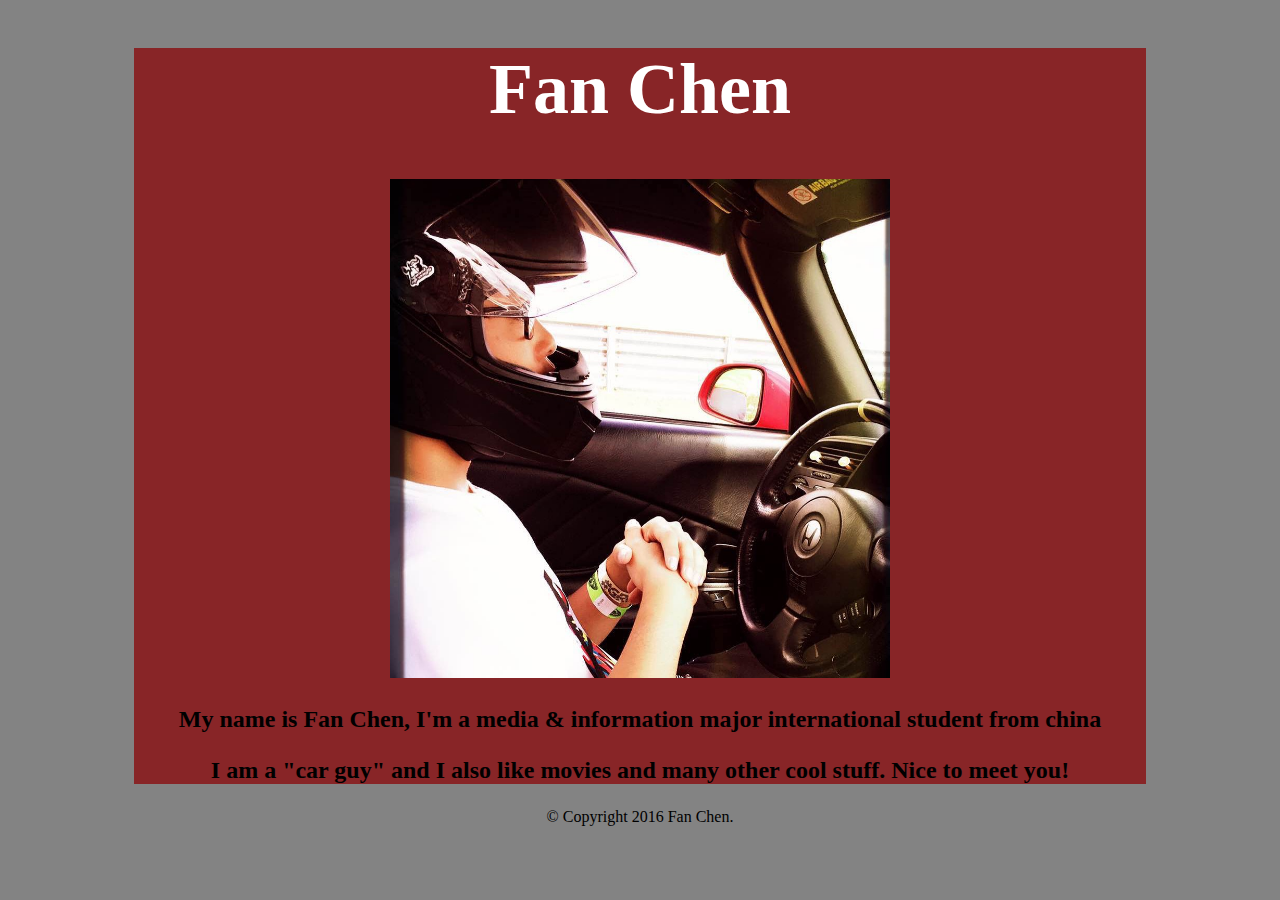
<file: index.html>
<!doctype html>
<html class="no-js" lang="en">

    <head>
	<meta charset="UTF-8">
	<title>fan chen</title>
    <link href="stylesheet.css" rel="stylesheet" type="text/css">
    </head>
    
    <body>
    <div id="header">
    <h1>Fan Chen</h1>
<center><img src="IMG_7725.JPG" width="500" height="499" alt=""/></center>
    <h2>
    <p>My name is Fan Chen, I'm a media & information major international student from china</p>
    <p>I am a "car guy" and I also like movies and many other cool stuff. Nice to meet you! </p>
    
    </h2>
    </div>
    </body>
    <footer>
			<div class="row">
				<div class="col">
					<p>© Copyright 2016 Fan Chen.</p>
				</div>
			</div>
		</footer>
</html>
</file>
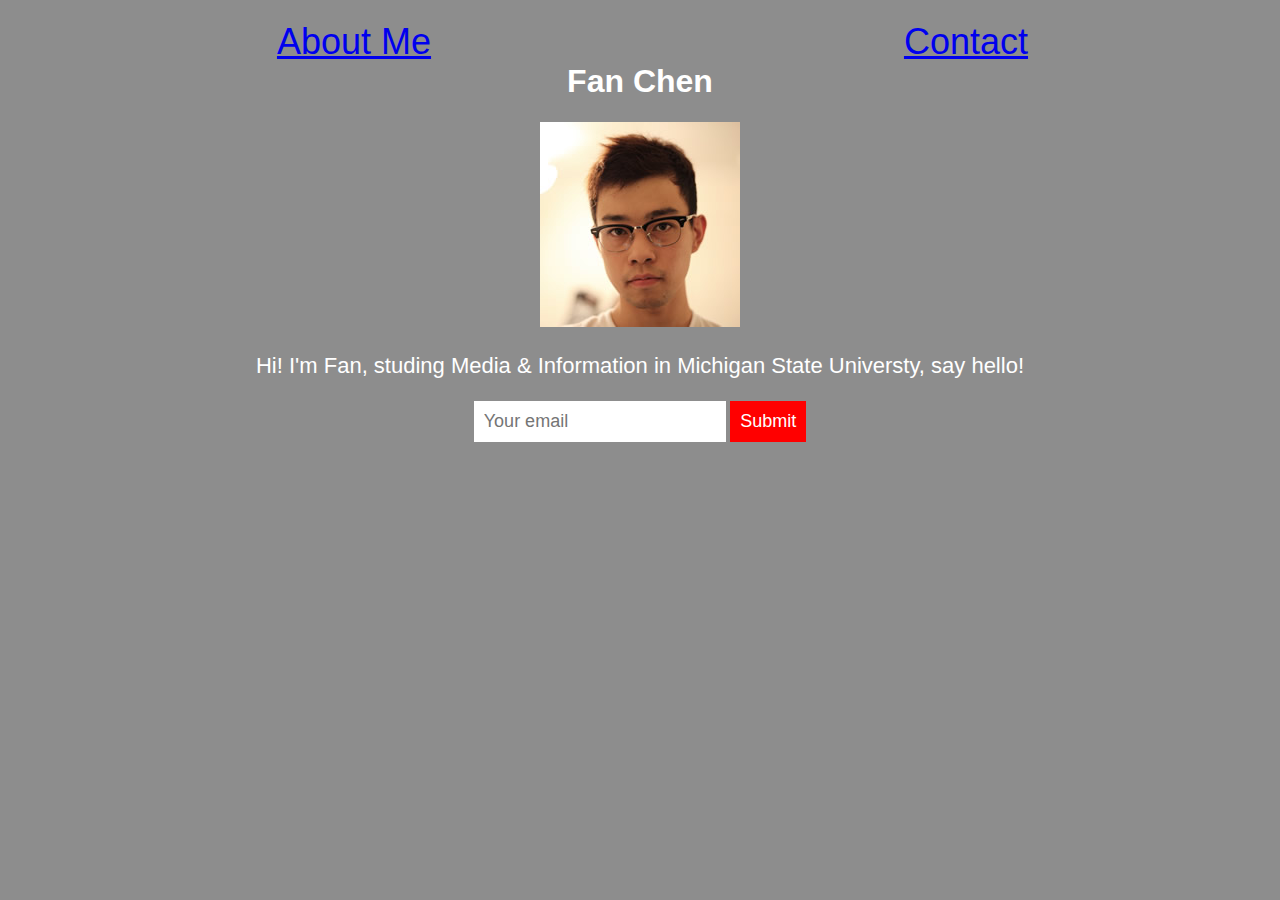
<file: CSS Selector Lab/index.html>
<!DOCTYPE html>
<head>
  <title>Fan Chen</title>
  <style>
    body {
      text-align: center;
      background:#8D8D8D;
      color: white;
      font-family: helvetica;
    }
    p {
      font-size: 22px;
    }
    input {
      border: 0;
      padding: 10px;
      font-size: 18px;
    }
    input[type="submit"] {
      background: red;
      color: white;
    }
	
	div#nav {
	  margin-left:0;
	  padding:0;
	}

	li {
		width: 50%;
		color:#000000;
		font-size:36px;
		text-decoration:none;
		list-style-type:none;
		float: left;
		
	}
  </style>
</head>
<body>
<div id="nav">
	<ul>
    	<li><a href="index.html">About Me</a></li>
        <li><a href="Contact.html">Contact</a></li>
    </ul>
</div>

<div id="container">
	<header>
  <h1>Fan Chen</h1>
  <img src="FullSizeRender.jpg" width="200" height="205" alt=""/>
<p>Hi! I'm Fan, studing Media & Information in Michigan State Universty, say hello! </p>
  <input type="email" placeholder="Your email">
  <input type="submit">
  </header>
</div>
</body>
</file>
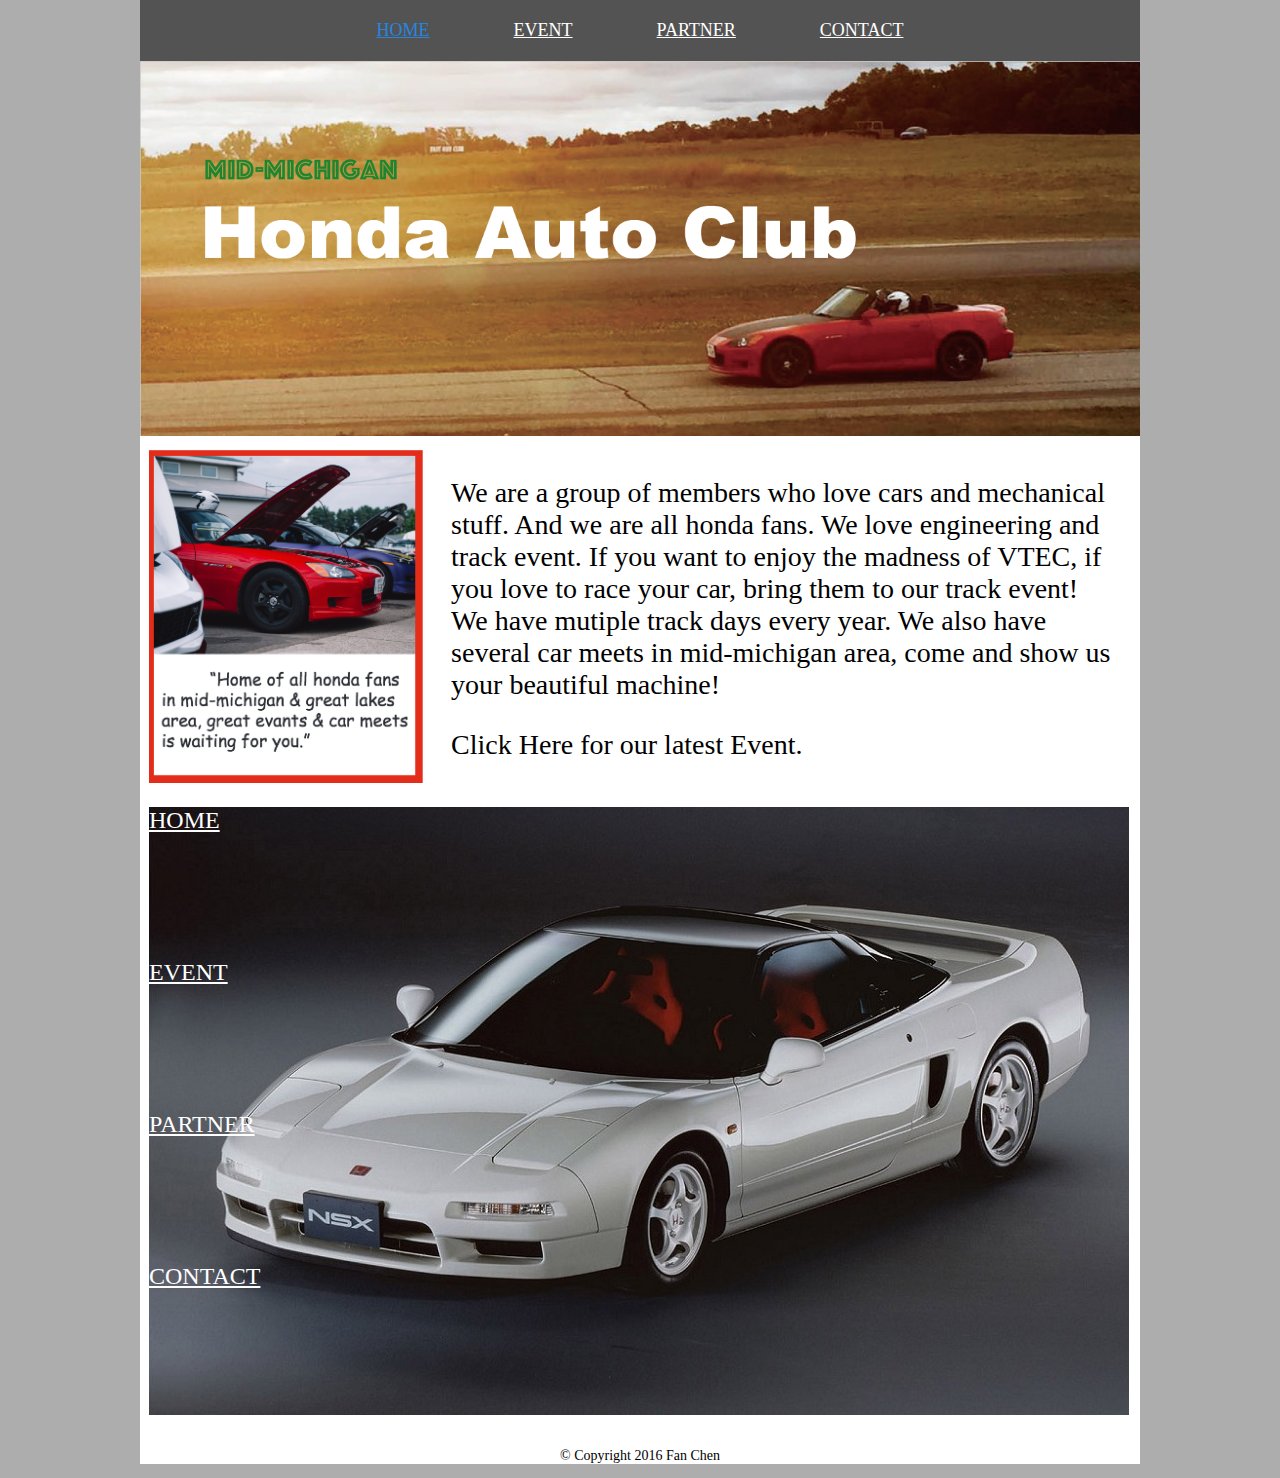
<file: final website/index.html>
<!doctype html>
<html>
<head>
<meta charset="UTF-8">
<title>Home</title>
<link href="stylesheet1.css" rel="stylesheet" type="text/css">
</head>

<body>
	<header>	
		<ul class="header">
        	<li class="item"><a class="now" href="index.html">HOME</a></li>
            <li class="item"><a href="Event.html">EVENT</a></li>
            <li class="item"><a href="Partner.html">PARTNER</a></li>				
            <li class="item"><a href="Contact.html">CONTACT</a></li>
        </ul>   
    	<img src="banner.png"/>
		

    </header>
    <div class="content">  
		<div class="sidebar">
			<img src="sidebar1.png" width="100%" alt=""/>
        </div>
		<div class="main">
			<p>	We are a group of members who love cars and mechanical stuff. And we are all honda fans. We love engineering and track event. If you want to enjoy the madness of VTEC, if you love to race your car, bring them to our track event! We have mutiple track days every year. We also have several car meets in mid-michigan area, come and show us your beautiful machine!</p>
			<p>	Click Here for our latest Event.</p>
                 
		</div>
    </div>
    <div>
    	<ul class="main">
        	<li class="nav1"><a href="index.html">HOME</a></li>
            <li class="nav2"><a href="Event.html">EVENT</a></li>
            <li class="nav3"><a href="Partner.html">PARTNER</a></li>
            <li class="nav4"><a href="Contact.html">CONTACT</a></li>
        </ul>
    </div>
    <footer>
    	<p class="footer">© Copyright 2016 Fan Chen</p>
    </footer>
</body>

</html>
</file>
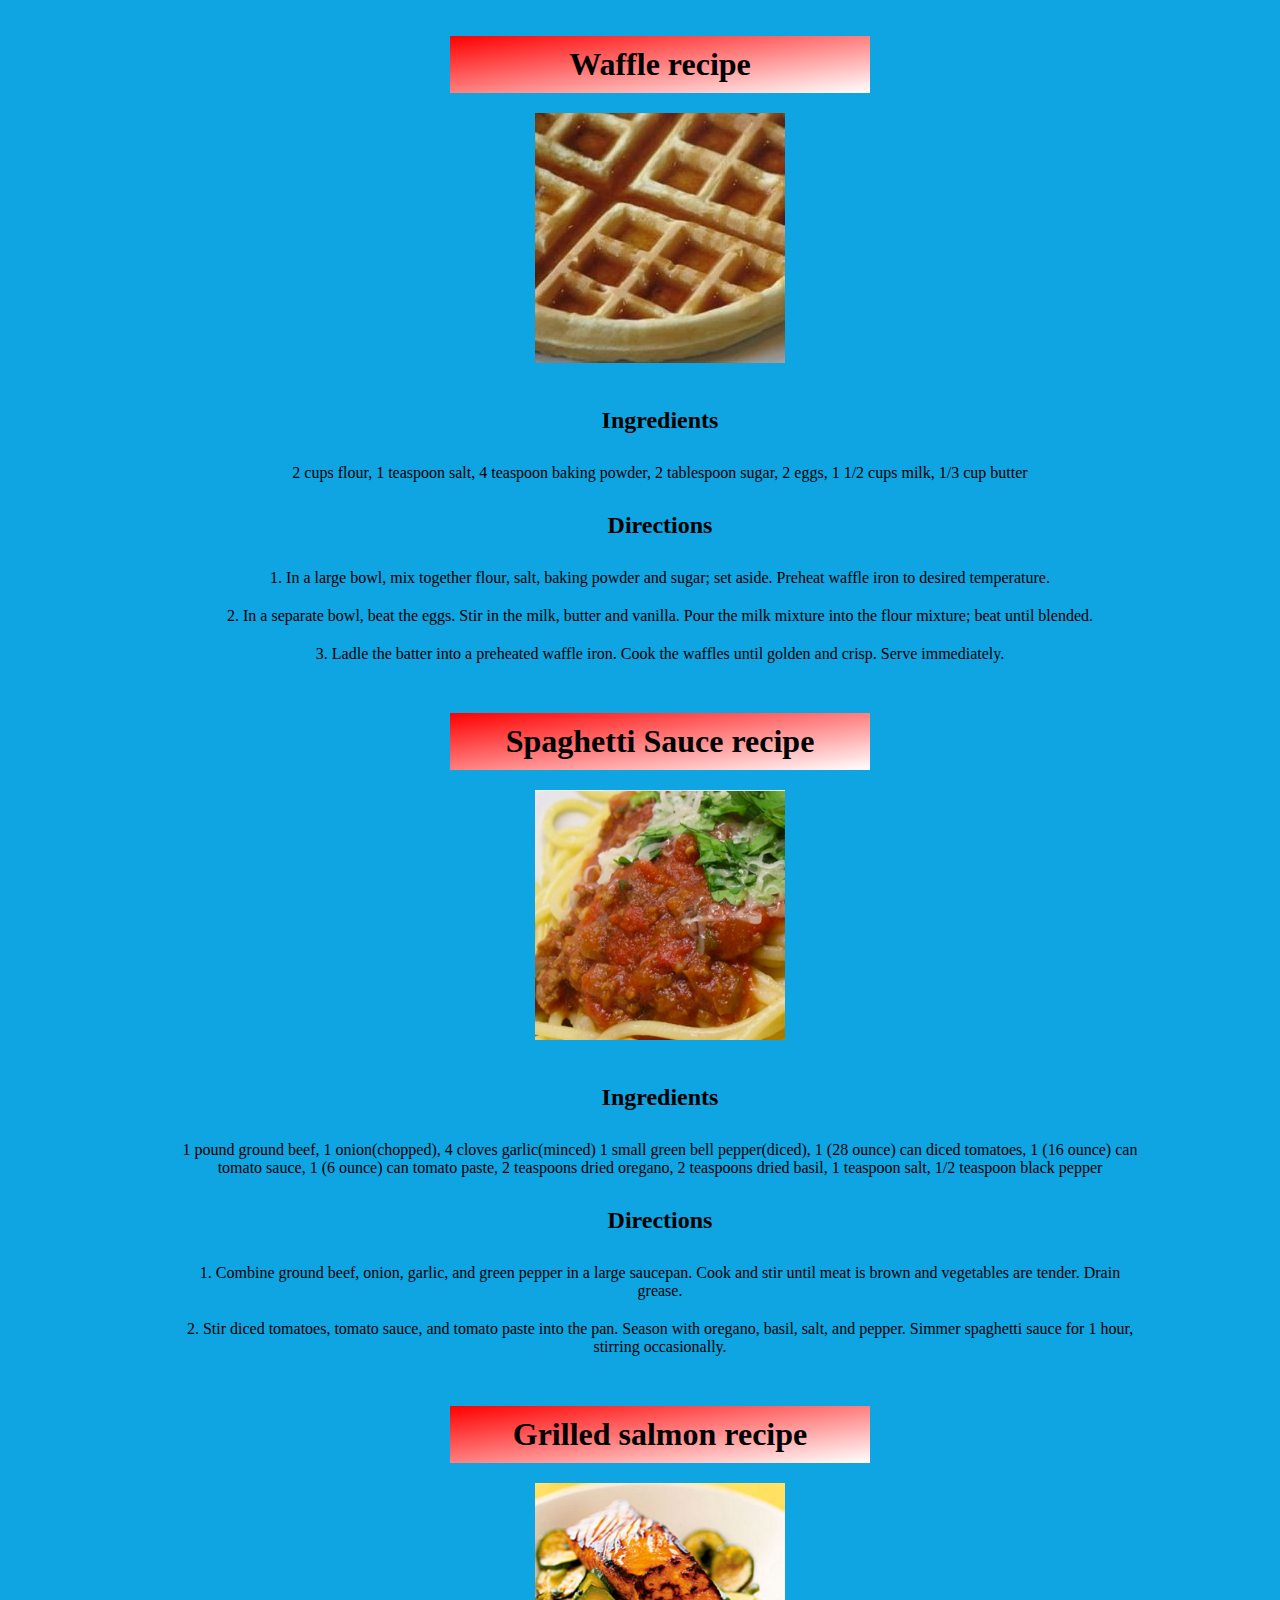
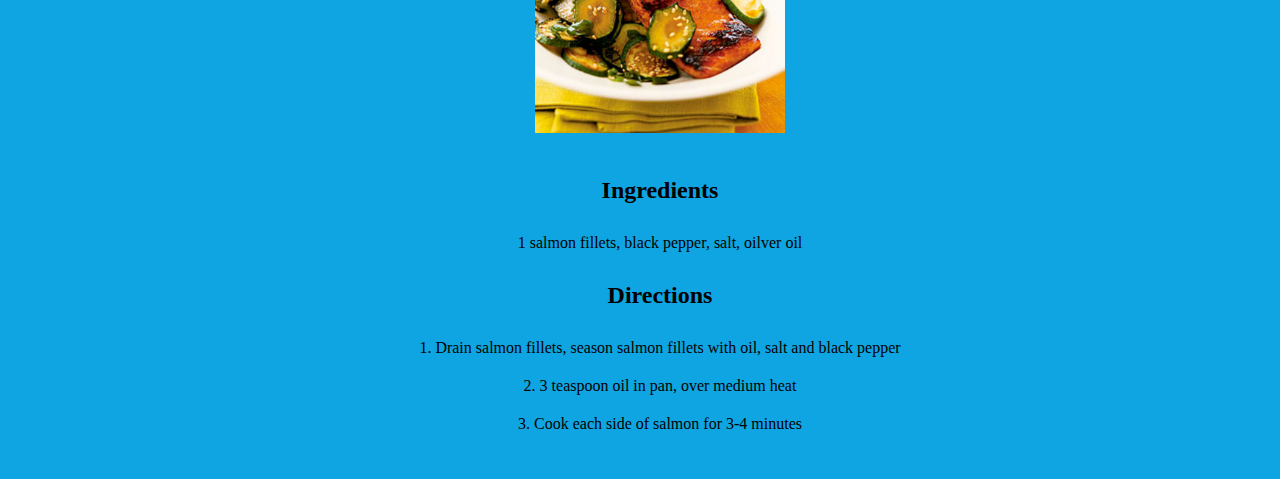
<file: Week 6/index.html>
<!doctype html>
<html>
<head>
<meta charset="UTF-8">
<title>Recipes</title>
<link href="stylesheet.css" rel="stylesheet" type="text/css">
</head>

<body>
	<nav>
    	<ul>
        	<li>
            <h1>Waffle recipe</h1>
            <center><img src="646115.jpg" width="250"/></center>            
            <h2>Ingredients</h2>
            <p>2 cups flour, 1 teaspoon salt, 4 teaspoon baking powder, 2 tablespoon sugar, 2 eggs, 1 1/2 cups milk, 1/3 cup butter </p>
            <h2>Directions</h2>
            <p>1. In a large bowl, mix together flour, salt, baking powder and sugar; set aside. Preheat waffle iron to desired temperature.</p>
            <p>2. In a separate bowl, beat the eggs. Stir in the milk, butter and vanilla. Pour the milk mixture into the flour mixture; beat until blended.</p>
            <p>3. Ladle the batter into a preheated waffle iron. Cook the waffles until golden and crisp. Serve immediately.</p>
            </li>
            <li>
            <h1>Spaghetti Sauce recipe</h1>
            <center><img src="QQ20161019-1@2x.png" width="250"/></center>
            <h2>Ingredients</h2>
            <p>1 pound ground beef, 1 onion(chopped), 4 cloves garlic(minced) 1 small green bell pepper(diced), 1 (28 ounce) can diced tomatoes, 1 (16 ounce) can tomato sauce, 1 (6 ounce) can tomato paste, 2 teaspoons dried oregano, 2 teaspoons dried basil, 1 teaspoon salt, 1/2 teaspoon black pepper
</p>
            <h2>Directions</h2>
            <p>1. Combine ground beef, onion, garlic, and green pepper in a large saucepan. Cook and stir until meat is brown and vegetables are tender. Drain grease.</p>
            <p>2. Stir diced tomatoes, tomato sauce, and tomato paste into the pan. Season with oregano, basil, salt, and pepper. Simmer spaghetti sauce for 1 hour, stirring occasionally.</p>
            </li>
            <li>
            <h1>Grilled salmon recipe</h1>
            <center><img src="QQ20161019-2@2x.png" width="250"/></center>
            <h2>Ingredients</h2>
            <p>1 salmon fillets, black pepper, salt, oilver oil</p>
            <h2>Directions</h2>
            <p>1. Drain salmon fillets, season salmon fillets with oil, salt and black pepper</p>
            <p>2. 3 teaspoon oil in pan, over medium heat</p>
            <p>3. Cook each side of salmon for 3-4 minutes</p>
            </li>
        </ul>
    </nav>
</body>
</html>
</file>
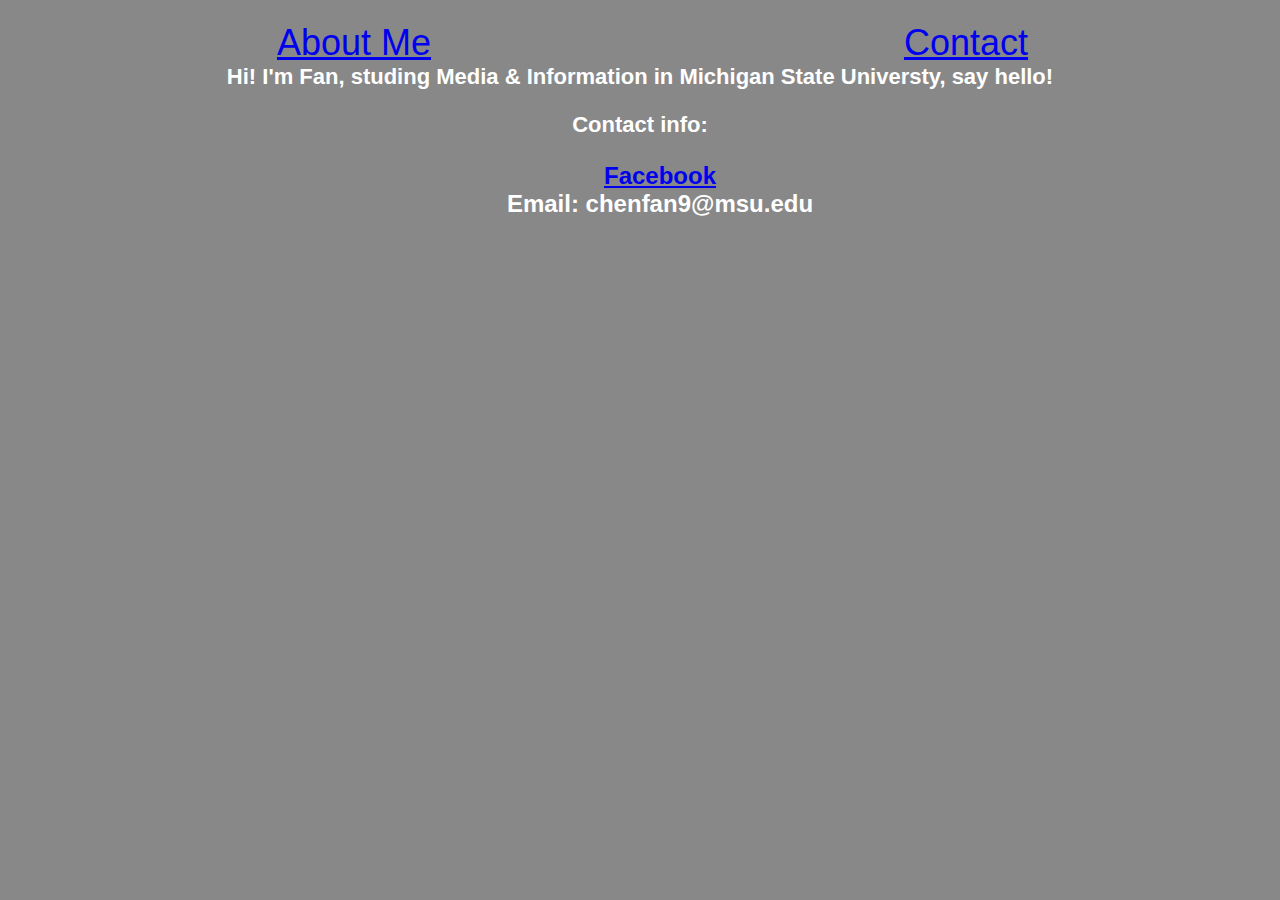
<file: CSS Selector Lab/Contact.html>
<!DOCTYPE html>
<head>
  <title>Fan Chen</title>
  <style>
    body {
      text-align: center;
      background:#888888;
      color: white;
      font-family: helvetica;
    }
    p {
      font-size: 22px;
    }
    input {
      border: 0;
      padding: 10px;
      font-size: 18px;
    }
    input[type="submit"] {
      background: red;
      color: white;
    }
	div#nav {
	  margin-left:0;
	  padding:0;
	}

	div#nav li {
		width: 50%;
		color:#000000;
		font-size:36px;
		text-decoration:none;
		list-style-type:none;
		float: left;
		
	}
	
	ul#contact {
		text-decoration:none;
		list-style-type:none;
		text-align:center;	
	}
  </style>
</head>
<body>
<div id="nav">
	<ul>
    	<li><a href="index.html">About Me</a></li>
        <li><a href="Contact.html">Contact</a></li>
    </ul>
</div>
<h1><p>Hi! I'm Fan, studing Media & Information in Michigan State Universty, say hello! </p></h1>
<h2>
<p>Contact info:</p>
<ul id="contact">
<li><a href="https://www.facebook.com/grahamquanta">Facebook</a></li>
<li>Email: chenfan9@msu.edu</li>
</ul>
</h2>
  

  
</body>
</file>
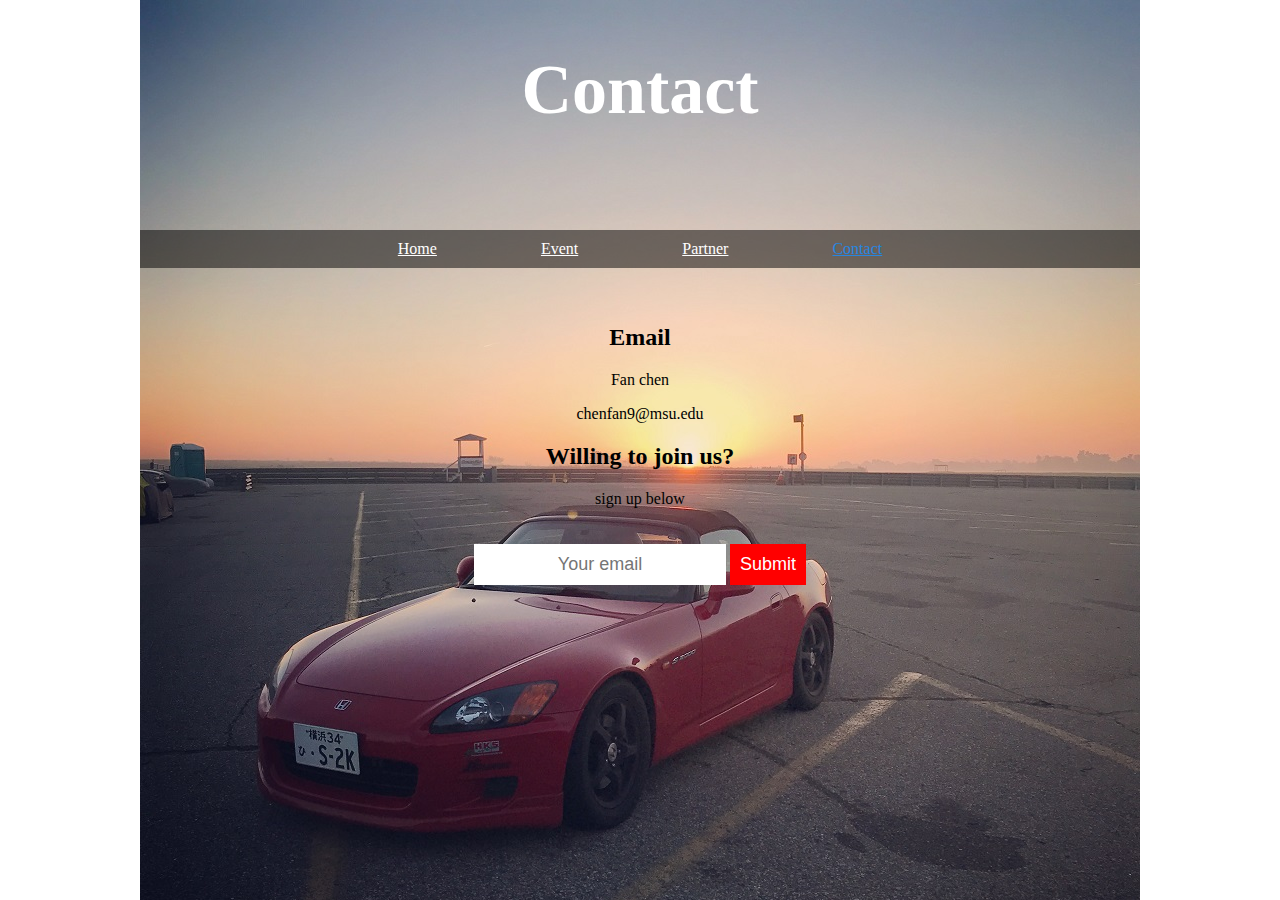
<file: final website/Contact.html>
<!doctype html>
<html>
<head>
<meta charset="UTF-8">
<title>Contact</title>
<link href="stylesheet4.css" rel="stylesheet" type="text/css">
</head>

<body>
<header>
    	<h1>Contact</h1>
    <ul>
      <li><a href="index.html">Home</a></li>
      <li><a href="Event.html">Event</a></li>
      <li><a href="Partner.html">Partner</a></li>
      <li><a class="now" href="Contact.html">Contact</a></li>
    </ul>
  </header>
  <article>
    <h2>Email</h2>
    <p>Fan chen</p>
    <p>chenfan9@msu.edu</p>
    <h2>Willing to join us?</h2>
    <p>sign up below</p>
</article>
	
	<center>
        <input type="email" placeholder="Your email">
        <input type="submit">
    </center>
</body>
    
</html>
</file>
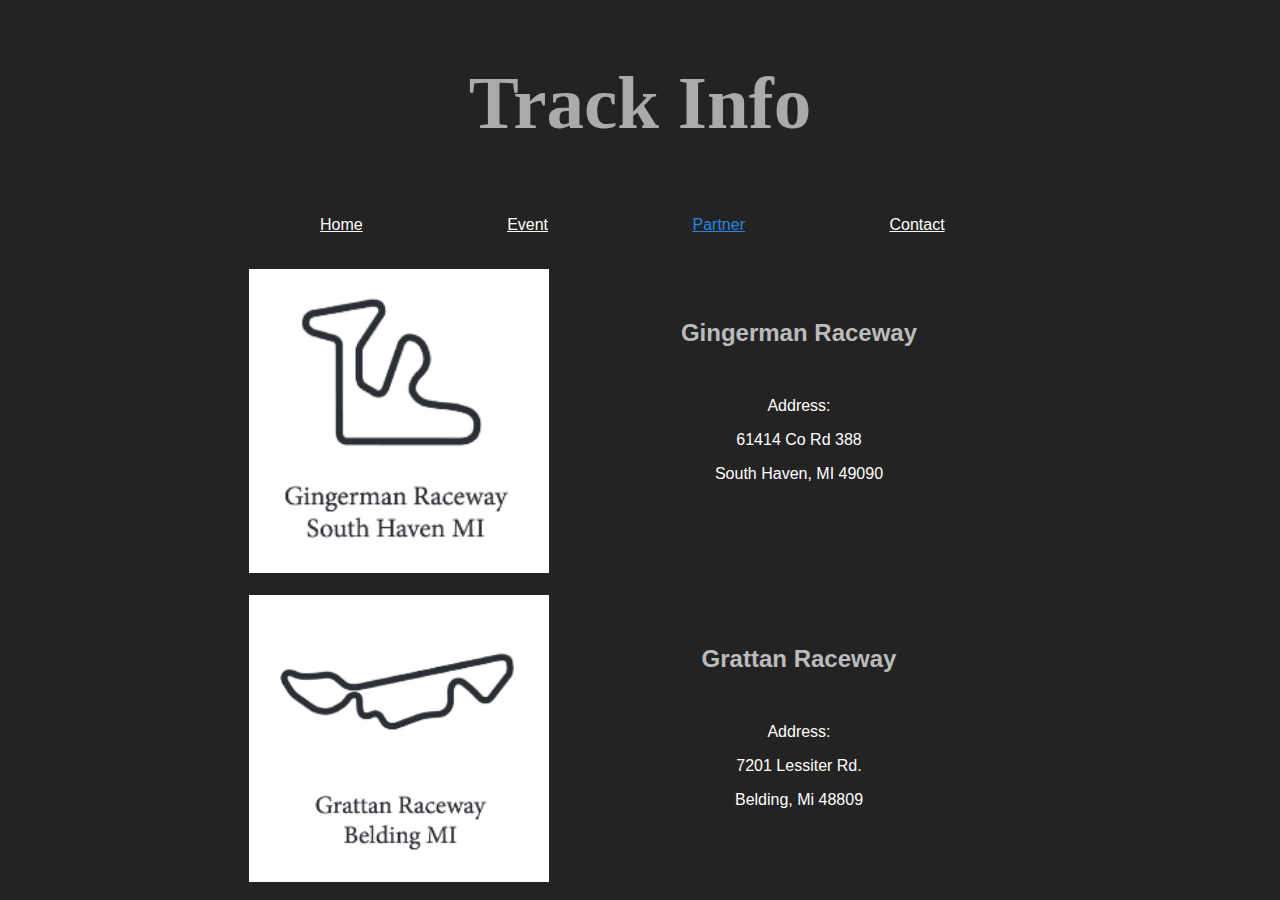
<file: final website/Partner.html>
<!doctype html>
<html>
<head>
<meta charset="UTF-8">
<title>Partner</title>
<link href="stylesheet3.css" rel="stylesheet" type="text/css">
</head>

<body>
<h1>Track Info</h1>
    <ul>
      <li class="item"><a href="index.html">Home</a></li>
      <li class="item"><a href="Event.html">Event</a></li>
      <li class="item"><a class="now" href="Partner.html">Partner</a></li>
      <li class="item"><a href="Contact.html">Contact</a></li>
    </ul>
<div class="content">  
    	<div class="sidebar"><img src="gingerman.png" width="300" alt=""/></div>
        	<div class="main">
            	<h2>Gingerman Raceway</h2>
                    <p>Address:</p>
                    <p>61414 Co Rd 388</p>
                    <p>South Haven, MI 49090</p>
            </div>
</div>
<div class="content">  
    	<div class="sidebar"><img src="grattan.png" width="300" alt=""/></div>
        	<div class="main">
            	<h2>Grattan Raceway</h2>
                    <p>Address:</p>
                    <p>7201 Lessiter Rd.</p>
                    <p>Belding, Mi 48809</p>
            </div>
</div>
        
</body>
</html>
</file>
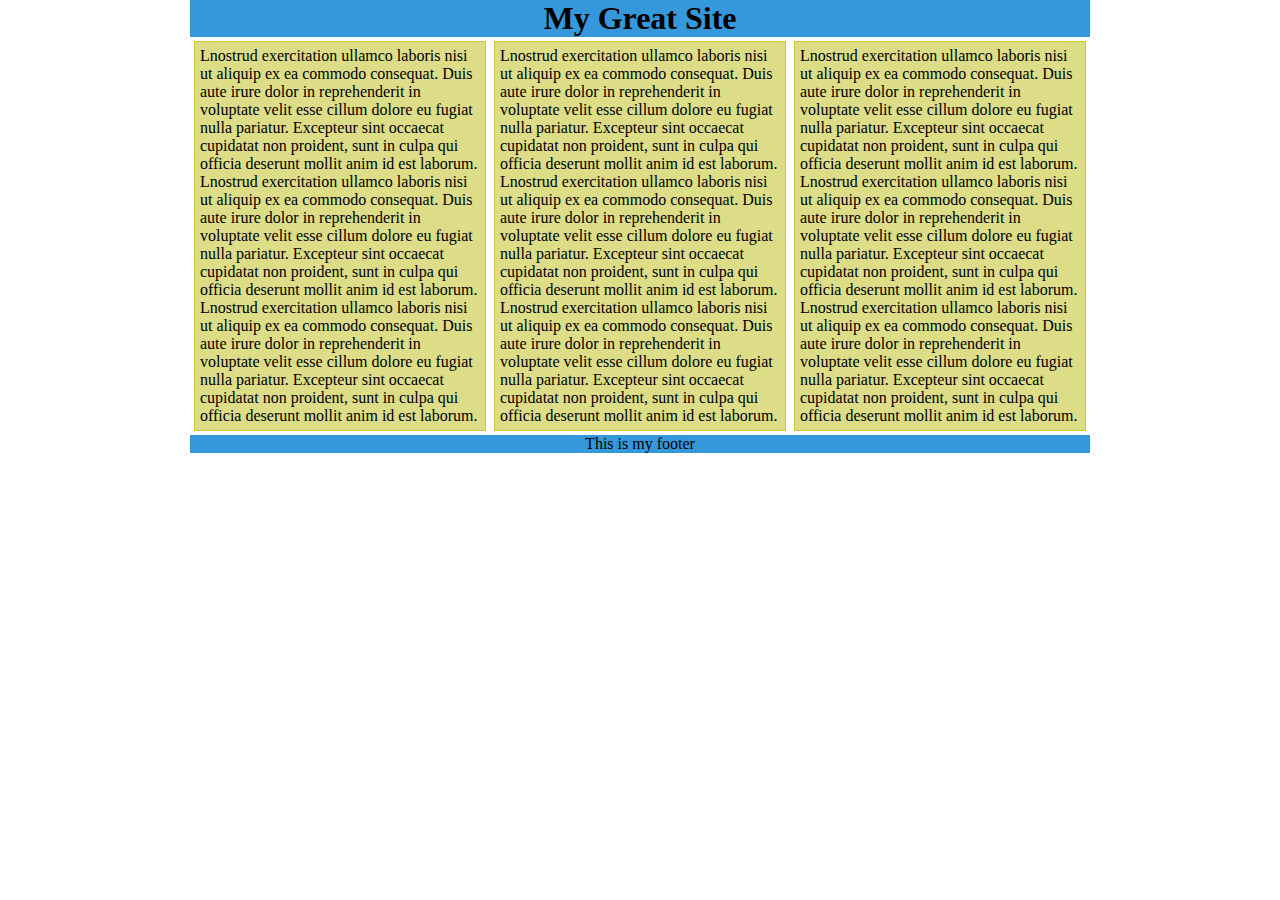
<file: week9/3columns.html>
<!doctype html>
<html>
<head>
<meta charset="UTF-8">
<title>flexbox1</title>
<style>

body {
  background: #fff;
  margin: 0;
}

h1, p {
    margin: 0;
}


.container {
    width: 900px;
    margin: 0 auto;
}


header, footer {
    background: #3498db;
	text-align: center;
}

.content {
	display: -webkit-flex;
    display: flex;
}



.main1 {
	margin: 4px;
	padding: 5px;
	border: 1px solid #cccc33;	
	background: #dddd88;
	flex: 1;
}

.main2 {
	margin: 4px;
	padding: 5px;
	border: 1px solid #cccc33;	
	background: #dddd88;
	flex: 1;
}
.main3 {
	margin: 4px;
	padding: 5px;
	border: 1px solid #cccc33;	
	background: #dddd88;
	flex: 1;
}



</style>
</head>

<body class="basic">
      <div class="container">
        <header>
          <h1>My Great Site</h1>
        </header>
            
            <div class="content">  
          
              <div class="main1">
              <p>Lnostrud exercitation ullamco laboris nisi ut aliquip ex ea commodo consequat. Duis aute irure dolor in reprehenderit in voluptate velit esse cillum dolore eu fugiat nulla pariatur. Excepteur sint occaecat cupidatat non proident, sunt in culpa qui officia deserunt mollit anim id est laborum.</p>
              <p>Lnostrud exercitation ullamco laboris nisi ut aliquip ex ea commodo consequat. Duis aute irure dolor in reprehenderit in voluptate velit esse cillum dolore eu fugiat nulla pariatur. Excepteur sint occaecat cupidatat non proident, sunt in culpa qui officia deserunt mollit anim id est laborum.</p>
              <p>Lnostrud exercitation ullamco laboris nisi ut aliquip ex ea commodo consequat. Duis aute irure dolor in reprehenderit in voluptate velit esse cillum dolore eu fugiat nulla pariatur. Excepteur sint occaecat cupidatat non proident, sunt in culpa qui officia deserunt mollit anim id est laborum.</p>
              </div>
              <div class="main2">
              <p>Lnostrud exercitation ullamco laboris nisi ut aliquip ex ea commodo consequat. Duis aute irure dolor in reprehenderit in voluptate velit esse cillum dolore eu fugiat nulla pariatur. Excepteur sint occaecat cupidatat non proident, sunt in culpa qui officia deserunt mollit anim id est laborum.</p>
              <p>Lnostrud exercitation ullamco laboris nisi ut aliquip ex ea commodo consequat. Duis aute irure dolor in reprehenderit in voluptate velit esse cillum dolore eu fugiat nulla pariatur. Excepteur sint occaecat cupidatat non proident, sunt in culpa qui officia deserunt mollit anim id est laborum.</p>
              <p>Lnostrud exercitation ullamco laboris nisi ut aliquip ex ea commodo consequat. Duis aute irure dolor in reprehenderit in voluptate velit esse cillum dolore eu fugiat nulla pariatur. Excepteur sint occaecat cupidatat non proident, sunt in culpa qui officia deserunt mollit anim id est laborum.</p>
              </div>
              <div class="main3">
              <p>Lnostrud exercitation ullamco laboris nisi ut aliquip ex ea commodo consequat. Duis aute irure dolor in reprehenderit in voluptate velit esse cillum dolore eu fugiat nulla pariatur. Excepteur sint occaecat cupidatat non proident, sunt in culpa qui officia deserunt mollit anim id est laborum.</p>
              <p>Lnostrud exercitation ullamco laboris nisi ut aliquip ex ea commodo consequat. Duis aute irure dolor in reprehenderit in voluptate velit esse cillum dolore eu fugiat nulla pariatur. Excepteur sint occaecat cupidatat non proident, sunt in culpa qui officia deserunt mollit anim id est laborum.</p>
              <p>Lnostrud exercitation ullamco laboris nisi ut aliquip ex ea commodo consequat. Duis aute irure dolor in reprehenderit in voluptate velit esse cillum dolore eu fugiat nulla pariatur. Excepteur sint occaecat cupidatat non proident, sunt in culpa qui officia deserunt mollit anim id est laborum.</p>
              </div>
            </div>
        <footer>
          <p>This is my footer</p>
        </footer>
      </div>
    </body>
</html>
</file>
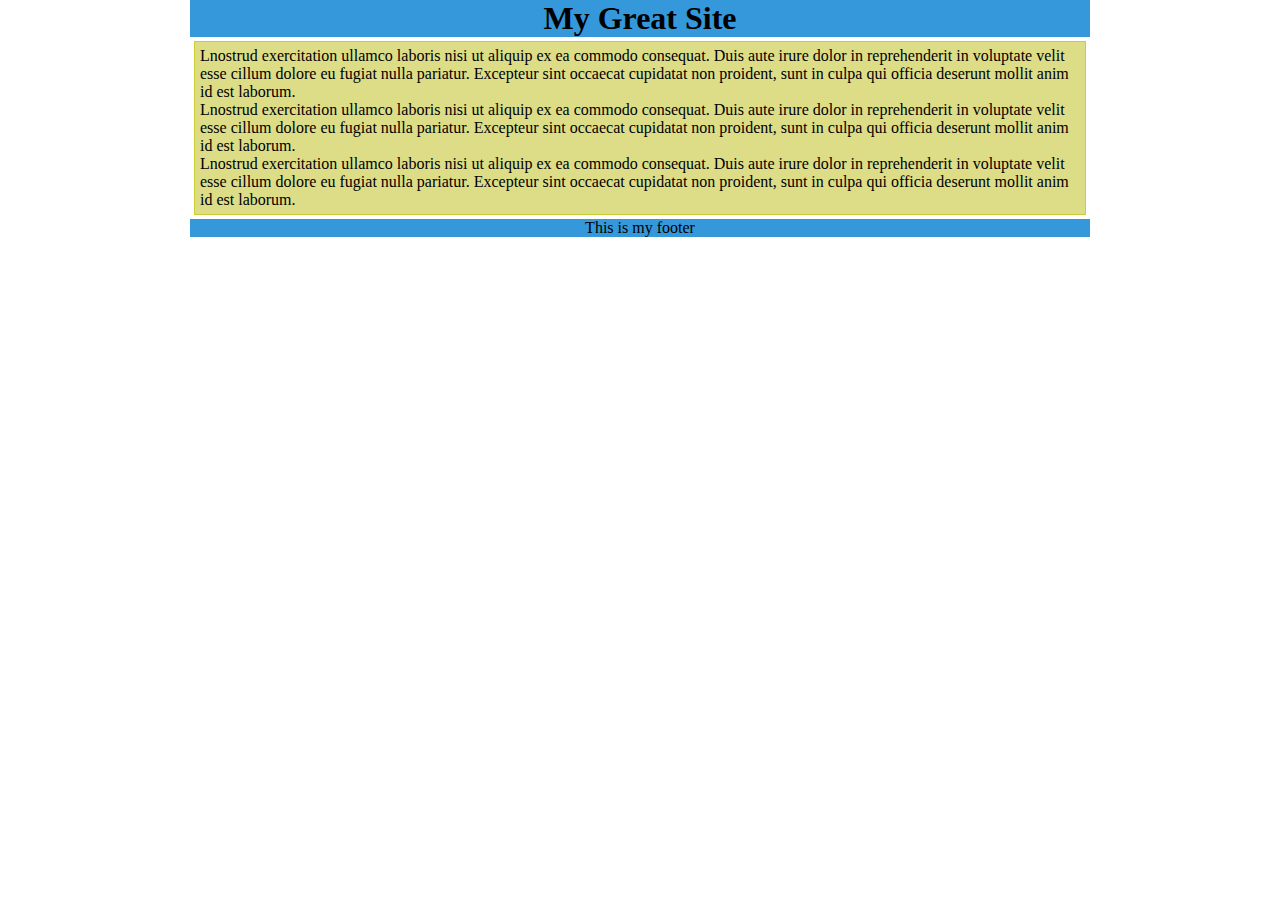
<file: week9/FullWidth.html>
<!doctype html>
<html>
<head>
<meta charset="UTF-8">
<title>flexbox1</title>
<style>

body {
  background: #fff;
  margin: 0;
}

h1, p {
    margin: 0;
}


.container {
    width: 900px;
    margin: 0 auto;
}


header, footer {
    background: #3498db;
	text-align: center;
}

.content {
	display: -webkit-flex;
    display: flex;
}



.main1 {
	margin: 4px;
	padding: 5px;
	border: 1px solid #cccc33;	
	background: #dddd88;
	flex: 1;
}





</style>
</head>

<body class="basic">
      <div class="container">
        <header>
          <h1>My Great Site</h1>
        </header>
            
            <div class="content">  
          
              <div class="main1">
              <p>Lnostrud exercitation ullamco laboris nisi ut aliquip ex ea commodo consequat. Duis aute irure dolor in reprehenderit in voluptate velit esse cillum dolore eu fugiat nulla pariatur. Excepteur sint occaecat cupidatat non proident, sunt in culpa qui officia deserunt mollit anim id est laborum.</p>
              <p>Lnostrud exercitation ullamco laboris nisi ut aliquip ex ea commodo consequat. Duis aute irure dolor in reprehenderit in voluptate velit esse cillum dolore eu fugiat nulla pariatur. Excepteur sint occaecat cupidatat non proident, sunt in culpa qui officia deserunt mollit anim id est laborum.</p>
              <p>Lnostrud exercitation ullamco laboris nisi ut aliquip ex ea commodo consequat. Duis aute irure dolor in reprehenderit in voluptate velit esse cillum dolore eu fugiat nulla pariatur. Excepteur sint occaecat cupidatat non proident, sunt in culpa qui officia deserunt mollit anim id est laborum.</p>
              </div>
              
            </div>
        <footer>
          <p>This is my footer</p>
        </footer>
      </div>
    </body>
</html>
</file>
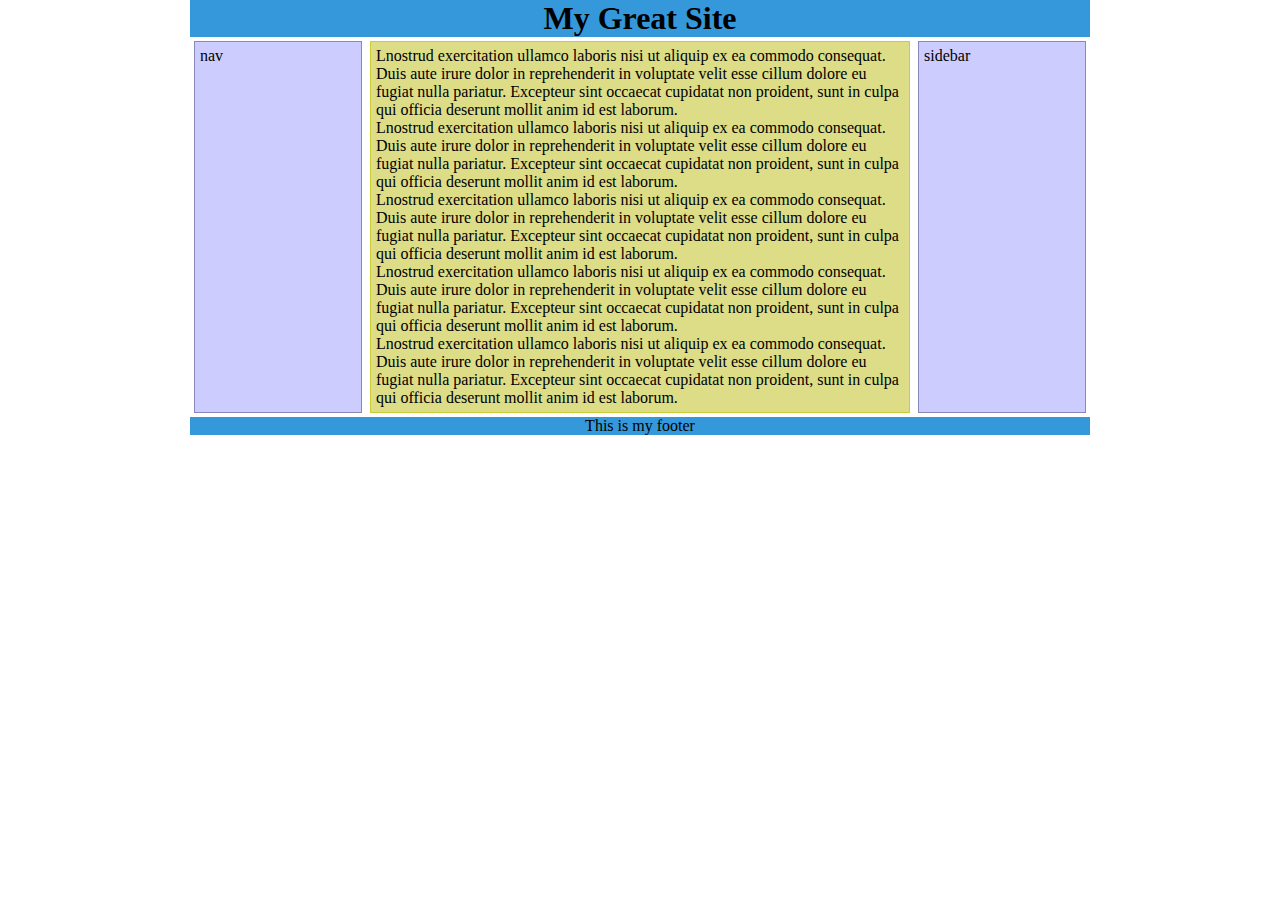
<file: week9/HolyGrail.html>
<!doctype html>
<html>
<head>
<meta charset="UTF-8">
<title>flexbox1</title>
<style>

body {
  background: #fff;
  margin: 0;
}

h1, p {
    margin: 0;
}


.container {
    width: 900px;
    margin: 0 auto;
}


header, footer {
    background: #3498db;
	text-align: center;
}

.content {
	display: -webkit-flex;
    display: flex;
}



.main {
	margin: 4px;
	padding: 5px;
	border: 1px solid #cccc33;
	
	background: #dddd88;
	flex: 3 1 60%;
}

.nav {
	margin: 4px;
	padding: 5px;
	border: 1px solid #8888bb;
	
	background: #ccccff;
	flex: 1 6 20%;
}

.sidebar {
	margin: 4px;
	padding: 5px;
	border: 1px solid #8888bb;
	
	background: #ccccff;
	flex: 1 6 20%;
}

</style>
</head>

<body class="basic">
      <div class="container">
        <header>
          <h1>My Great Site</h1>
        </header>
            
            <div class="content">  
              <div class="nav"><p>nav</p></div>
              <div class="main">
              <p>Lnostrud exercitation ullamco laboris nisi ut aliquip ex ea commodo consequat. Duis aute irure dolor in reprehenderit in voluptate velit esse cillum dolore eu fugiat nulla pariatur. Excepteur sint occaecat cupidatat non proident, sunt in culpa qui officia deserunt mollit anim id est laborum.</p>
              <p>Lnostrud exercitation ullamco laboris nisi ut aliquip ex ea commodo consequat. Duis aute irure dolor in reprehenderit in voluptate velit esse cillum dolore eu fugiat nulla pariatur. Excepteur sint occaecat cupidatat non proident, sunt in culpa qui officia deserunt mollit anim id est laborum.</p>
              <p>Lnostrud exercitation ullamco laboris nisi ut aliquip ex ea commodo consequat. Duis aute irure dolor in reprehenderit in voluptate velit esse cillum dolore eu fugiat nulla pariatur. Excepteur sint occaecat cupidatat non proident, sunt in culpa qui officia deserunt mollit anim id est laborum.</p>
              <p>Lnostrud exercitation ullamco laboris nisi ut aliquip ex ea commodo consequat. Duis aute irure dolor in reprehenderit in voluptate velit esse cillum dolore eu fugiat nulla pariatur. Excepteur sint occaecat cupidatat non proident, sunt in culpa qui officia deserunt mollit anim id est laborum.</p>
              <p>Lnostrud exercitation ullamco laboris nisi ut aliquip ex ea commodo consequat. Duis aute irure dolor in reprehenderit in voluptate velit esse cillum dolore eu fugiat nulla pariatur. Excepteur sint occaecat cupidatat non proident, sunt in culpa qui officia deserunt mollit anim id est laborum.</p>
              </div>
              <div class="sidebar"><p>sidebar</p></div>
            </div>
        <footer>
          <p>This is my footer</p>
        </footer>
      </div>
    </body>
</html>
</file>
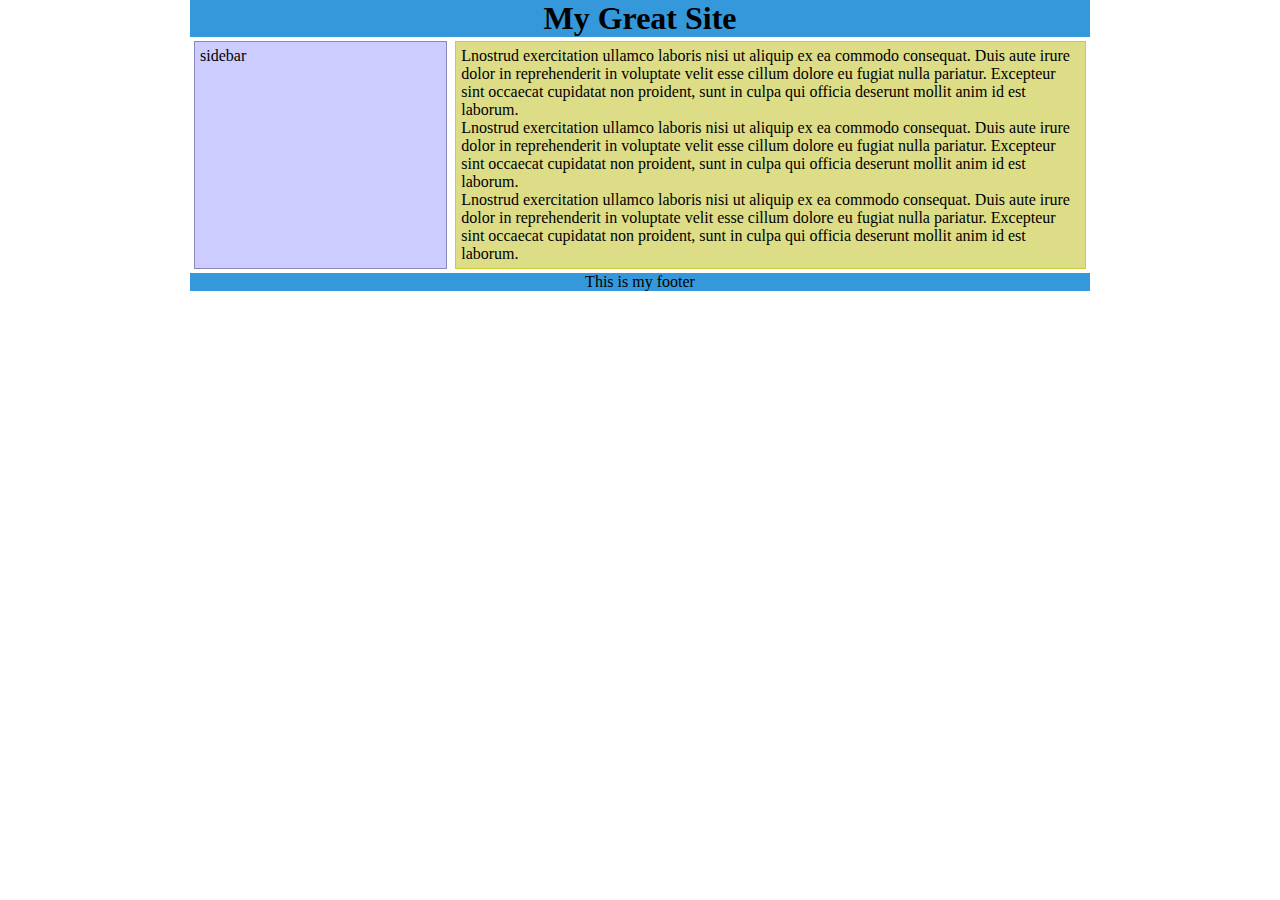
<file: week9/LeftSidebar.html>
<!doctype html>
<html>
<head>
<meta charset="UTF-8">
<title>flexbox1</title>
<style>

body {
  background: #fff;
  margin: 0;
}

h1, p {
    margin: 0;
}


.container {
    width: 900px;
    margin: 0 auto;
}


header, footer {
    background: #3498db;
	text-align: center;
}

.content {
	display: -webkit-flex;
    display: flex;
}


.sidebar {
	margin: 4px;
	padding: 5px;
	border: 1px solid #8888bb;
	
	background: #ccccff;
	flex: 1 6 30%;
}

.main {
	margin: 4px;
	padding: 5px;
	border: 1px solid #cccc33;	
	background: #dddd88;
	flex: 3 1 70%;
}




</style>
</head>

<body class="basic">
      <div class="container">
        <header>
          <h1>My Great Site</h1>
        </header>
            
            <div class="content">  
              <div class="sidebar">sidebar</div>
              <div class="main">
              <p>Lnostrud exercitation ullamco laboris nisi ut aliquip ex ea commodo consequat. Duis aute irure dolor in reprehenderit in voluptate velit esse cillum dolore eu fugiat nulla pariatur. Excepteur sint occaecat cupidatat non proident, sunt in culpa qui officia deserunt mollit anim id est laborum.</p>
              <p>Lnostrud exercitation ullamco laboris nisi ut aliquip ex ea commodo consequat. Duis aute irure dolor in reprehenderit in voluptate velit esse cillum dolore eu fugiat nulla pariatur. Excepteur sint occaecat cupidatat non proident, sunt in culpa qui officia deserunt mollit anim id est laborum.</p>
              <p>Lnostrud exercitation ullamco laboris nisi ut aliquip ex ea commodo consequat. Duis aute irure dolor in reprehenderit in voluptate velit esse cillum dolore eu fugiat nulla pariatur. Excepteur sint occaecat cupidatat non proident, sunt in culpa qui officia deserunt mollit anim id est laborum.</p>
              </div>
            </div>
        <footer>
          <p>This is my footer</p>
        </footer>
      </div>
    </body>
</html>
</file>
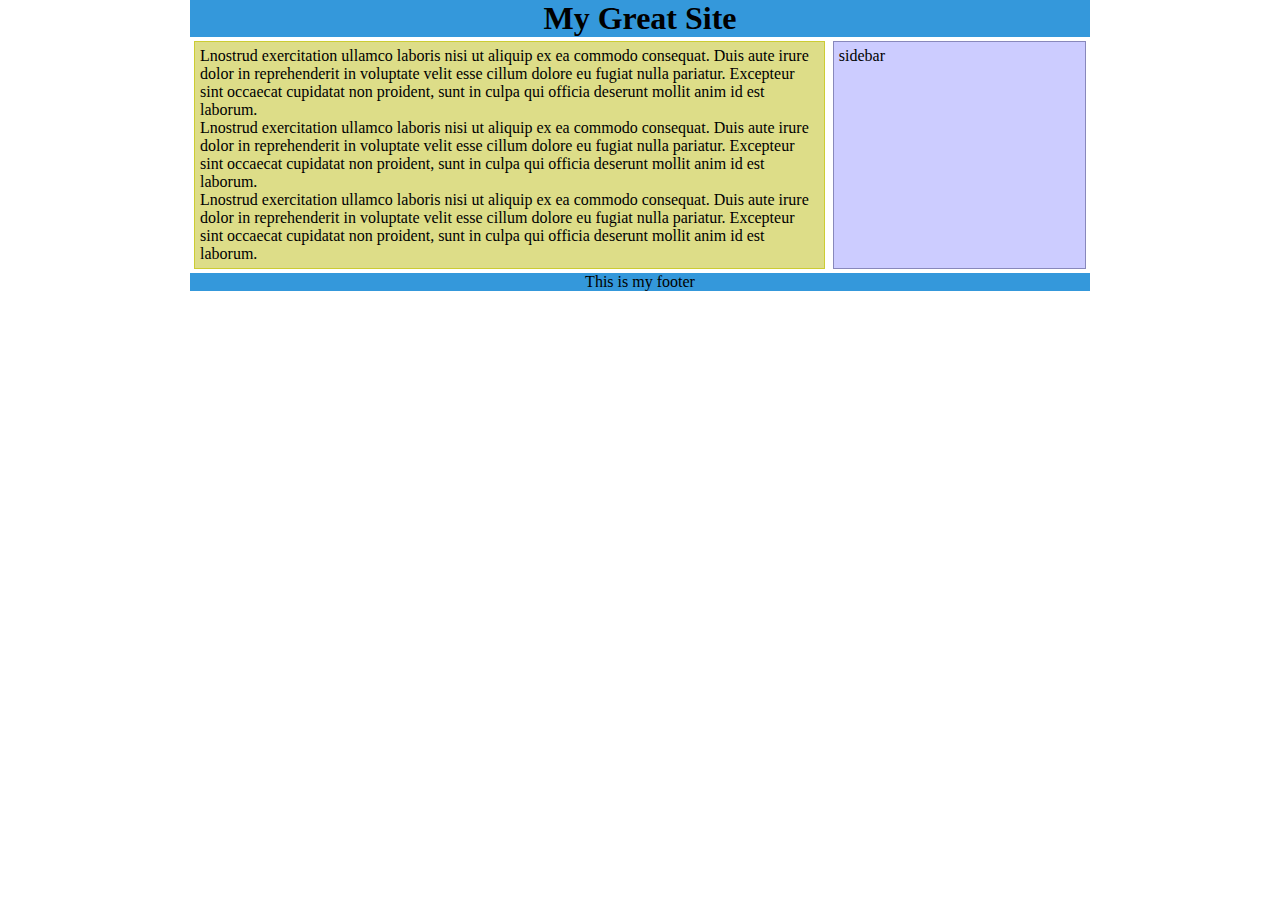
<file: week9/RightSidebar.html>
<!doctype html>
<html>
<head>
<meta charset="UTF-8">
<title>flexbox1</title>
<style>

body {
  background: #fff;
  margin: 0;
}

h1, p {
    margin: 0;
}


.container {
    width: 900px;
    margin: 0 auto;
}


header, footer {
    background: #3498db;
	text-align: center;
}

.content {
	display: -webkit-flex;
    display: flex;
}


.sidebar {
	margin: 4px;
	padding: 5px;
	border: 1px solid #8888bb;
	
	background: #ccccff;
	flex: 1 6 30%;
}

.main {
	margin: 4px;
	padding: 5px;
	border: 1px solid #cccc33;	
	background: #dddd88;
	flex: 3 1 70%;
}




</style>
</head>

<body class="basic">
      <div class="container">
        <header>
          <h1>My Great Site</h1>
        </header>
            
            <div class="content">  
              
              <div class="main">
              <p>Lnostrud exercitation ullamco laboris nisi ut aliquip ex ea commodo consequat. Duis aute irure dolor in reprehenderit in voluptate velit esse cillum dolore eu fugiat nulla pariatur. Excepteur sint occaecat cupidatat non proident, sunt in culpa qui officia deserunt mollit anim id est laborum.</p>
              <p>Lnostrud exercitation ullamco laboris nisi ut aliquip ex ea commodo consequat. Duis aute irure dolor in reprehenderit in voluptate velit esse cillum dolore eu fugiat nulla pariatur. Excepteur sint occaecat cupidatat non proident, sunt in culpa qui officia deserunt mollit anim id est laborum.</p>
              <p>Lnostrud exercitation ullamco laboris nisi ut aliquip ex ea commodo consequat. Duis aute irure dolor in reprehenderit in voluptate velit esse cillum dolore eu fugiat nulla pariatur. Excepteur sint occaecat cupidatat non proident, sunt in culpa qui officia deserunt mollit anim id est laborum.</p>
              </div>
              <div class="sidebar">sidebar</div>
            </div>
        <footer>
          <p>This is my footer</p>
        </footer>
      </div>
    </body>
</html>
</file>
<file: stylesheet.css>
@charset "UTF-8";
/* CSS Document */

body {
	background-color: #838383;
}

h1 {
	text-align:center;
	font-size:72px;
	color:#FFFFFF;
}

h2 {
	text-align: center;
	
}

div#header {
	width: 80%;
	background-color:#882527;
	margin: auto;
}

footer {
	width:80%;
	text-align:center;
	margin: auto;
}
</file>
<file: final website/stylesheet1.css>
@charset "UTF-8";
/* CSS Document */
	html {
		background-color:#ADADAD;
	}
	body {
		background-color:#FFFFFF;
		width: 1000px;
		margin:auto;
	}
	header{
		text-align: center;
	}
	
	ul.header {
      	padding: 20px;
      	background-color:#535353;
		margin: 0px 0px 0px 0px;
    }
    li.item {
		font-size: 18px;
      	display: inline;
      	padding: 0px 40px 0px 40px;
		color:#FFFFFF;
    }
	a {
        color: white;
    }
	a.now {
		color:#2786E0;
	}
	
	img {
		max-width: 1000px;
	}
	
	p {
		font-size: 28px;	
		padding: 0px 10px 0px 10px;
	}
	p.footer {
		font-size: 14px;
	}
	
	footer {
		padding: 10px 0px 0px 0px;
	}
	
	.container {
		width: 1000px;
		margin: 0 auto;
	}
	
	
	header, footer {
		text-align: center;
	}
	
	.content {
		display: -webkit-flex;
		display: flex;
	}
	
	
	.sidebar {
		margin: 4px;
		padding: 5px;
		flex: 1 6 30%;
	}
	
	.main {
		margin: 4px;
		padding: 5px;
		flex: 3 1 70%;
	}
	
	ul.main {
		font-size: 24px;
		text-decoration:none;
		list-style-type:none;
		text-align:left;
		color: #FAFAFA;		
	}
	
	li.nav1 {
		width:980px;
		height:152px;
		background:url(nav1.jpg) no-repeat center  top;
	}
	li.nav2 {
		width:980px;
		height:152px;
		background:url(nav2.jpg) no-repeat center  top;
	}
	li.nav3 {
		width:980px;
		height:152px;
		background:url(nav3.jpg) no-repeat center  top;
	}	
	li.nav4 {
		width:980px;
		height:152px;
		background:url(nav4.jpg) no-repeat center  top;
	}
</file>
<file: Week 6/stylesheet.css>
@charset "UTF-8";
/* CSS Document */

body {
	background-color:#0FA5E2;
}

li {
	list-style-type: none;
	margin: auto auto;
	width: 80%;
	padding: 20px;
}

img {
	padding: 20px;
}

h1 {
	align-self:center;
	width:400px;
	heignt:30px;
	background:linear-gradient(to bottom right, red, white);
	text-align:center;
	margin: auto;
	padding:10px;
	font-size:32px;
}

h2 {
	text-align:center;
	margin: auto;
	padding: 20px;
	font-size:24px;
}

p {
	margin: auto;	
	padding: 10px;
	text-align:center;
}
</file>
<file: final website/stylesheet4.css>
@charset "UTF-8";
/* CSS Document */

	body {
		width: 1000px;
		margin:auto;	
		background: url('IMG_0514.jpg')no-repeat center top;
		
	}
	header {
		text-align: center;
      
      
		color: white;  
    }
    a {
		color: white;
    }
	a.now {
		color:#2786E0;
	}
    h1 {
		font-size: 70px;
		margin: 50px 0px 100px 0px;
    }

    ul {	
		padding: 10px;
		background: rgba(0,0,0,0.5);
    }
    li {
		display: inline;
		padding: 0px 50px 0px 50px;
		
    }
    article {
		max-width: 500px;
		padding: 20px;
		margin: 0 auto;
		text-align:center;
    }
	input {
		border: 0;
		padding: 10px;
		font-size: 18px;
		text-align:center;
    }
	
	input[type="submit"] {
		background: red;
		color: white;
	}
	
    @media (max-width: 500px) {
		body {
			width: 400px;
		}
		
		h1 {
		  font-size: 36px;
		  padding: 5px;
		}
		li {
		  padding: 5px;
		  display: block;
		}
		ul {
		
		  padding: 10px;
		  background: rgba(0,0,0,0.5);
		}
		li {
		  display: inline;
		  padding: 0px 10px 0px 10px;
		  
		}
		article {
		  max-width: 300px;
		  padding: 20px;
		  margin: 0 auto;
		  text-align:center;
		}
    }
</file>
<file: final website/stylesheet3.css>
@charset "UTF-8";
/* CSS Document */

body {
	font-family: helvetica, sans-serif;
	margin: 0 auto;
	max-width: 800px;
	background: #232323;
}
ul {
	padding: 10px;
    
}
li {
	display: inline;
	padding: 0px 70px 0px 70px;
}
a {
	color: white;
}
a.now {
	color:#2786E0;
}	
h1 {
	font-family: 'Londrina Shadow', cursive;
	text-align: center;
	font-size: 75px;
	color: #aaaaaa;
	margin: 60px 0 60px 0;
}
h2 {
	text-align: center;
	color: #bbbbbb;
	margin: 50px 0 50px 0;
}
.content {
	display: -webkit-flex;
    display: flex;
}
p {
	text-align: center;
	color: #FFFFFF;
} 

.sidebar {
	margin: 4px;
	padding: 5px;
	width:340px;
	flex: 1 6 40%;
}

.main {
	margin: 4px;
	padding: 5px;
	flex: 3 1 60%;
}
</file>
